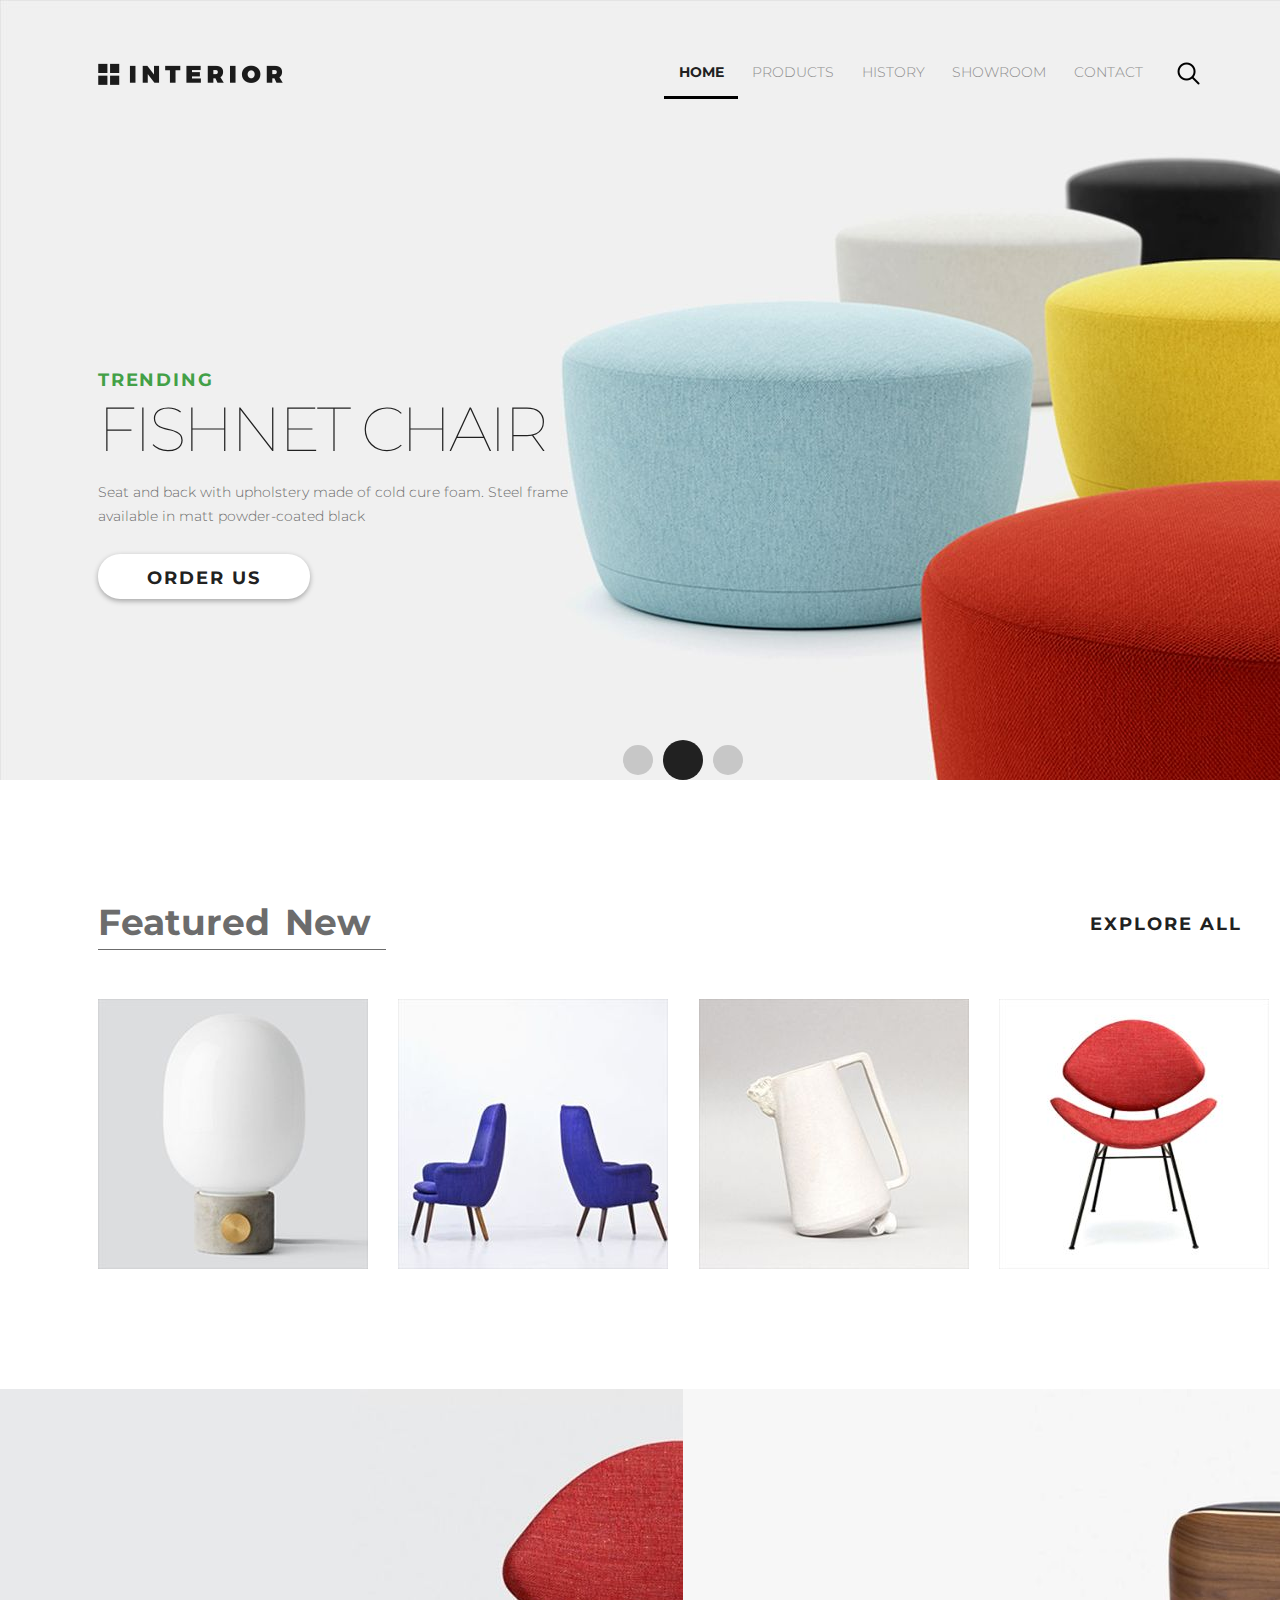
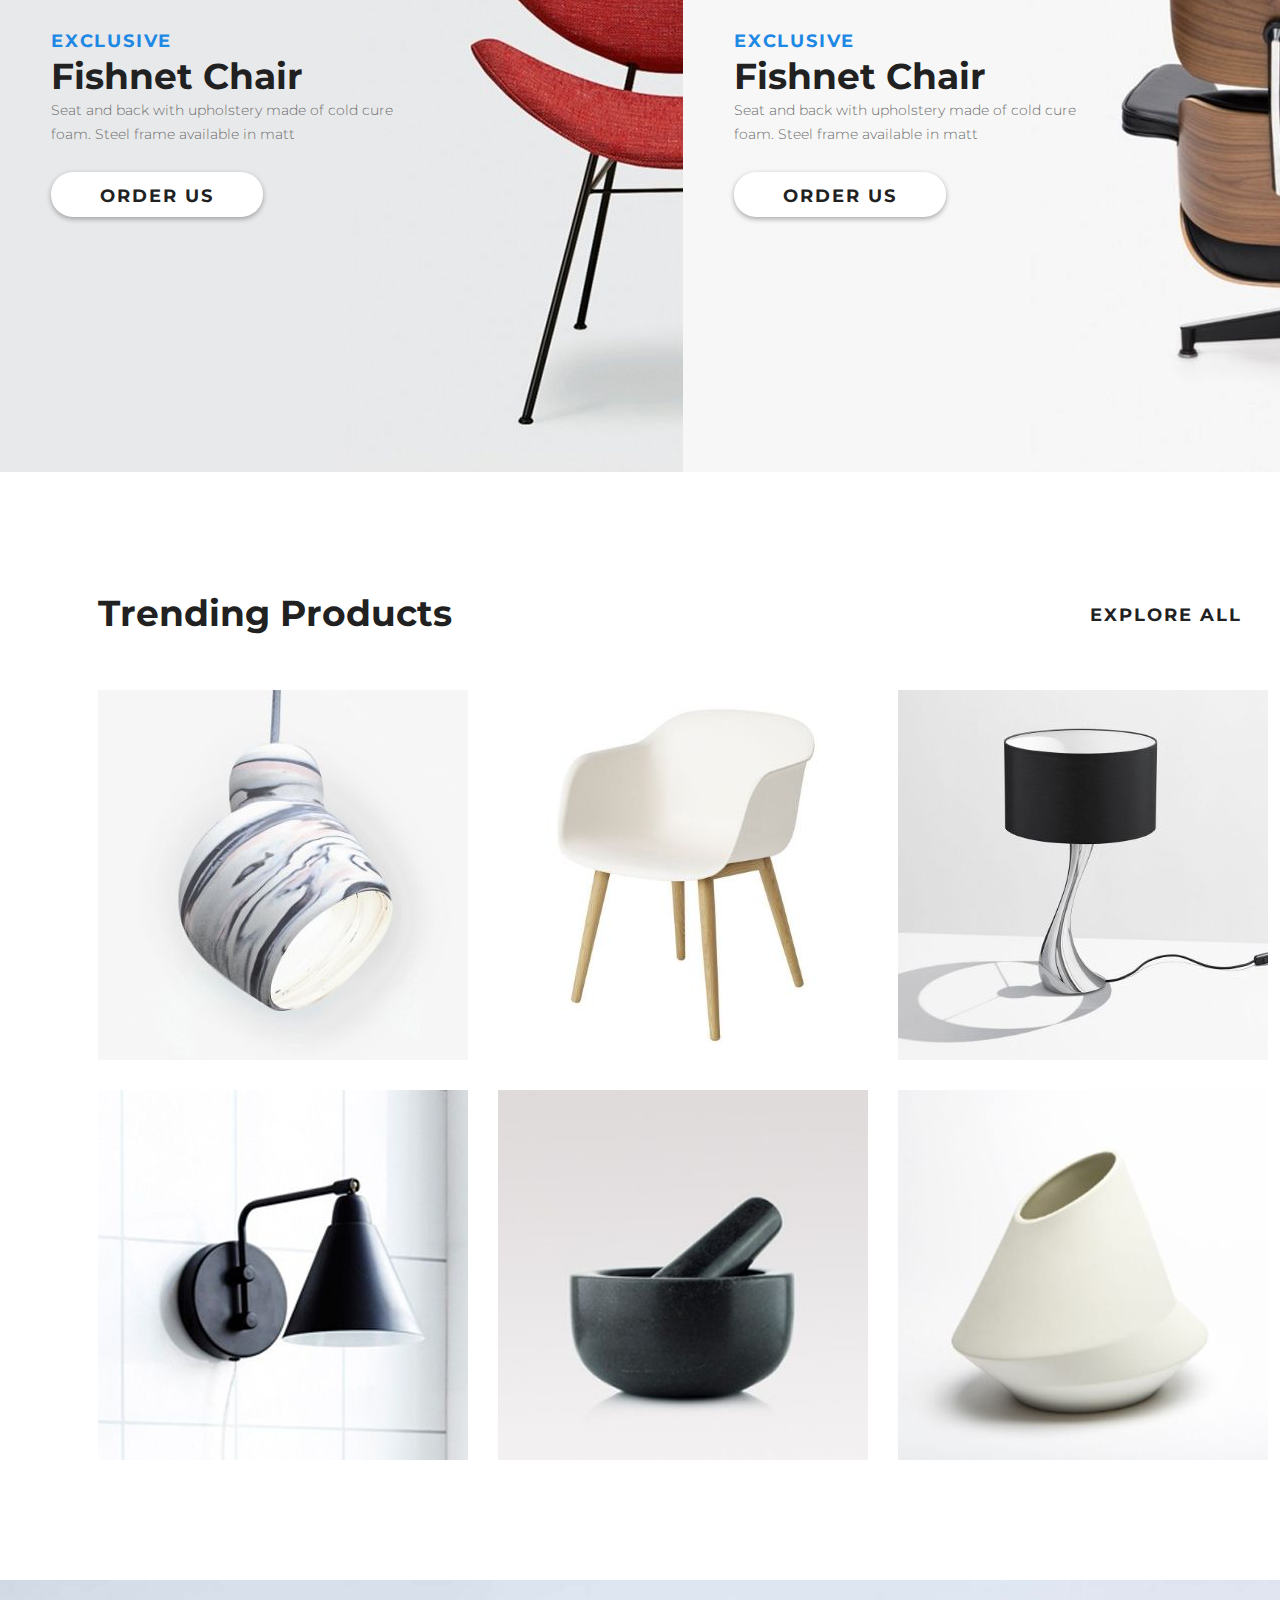
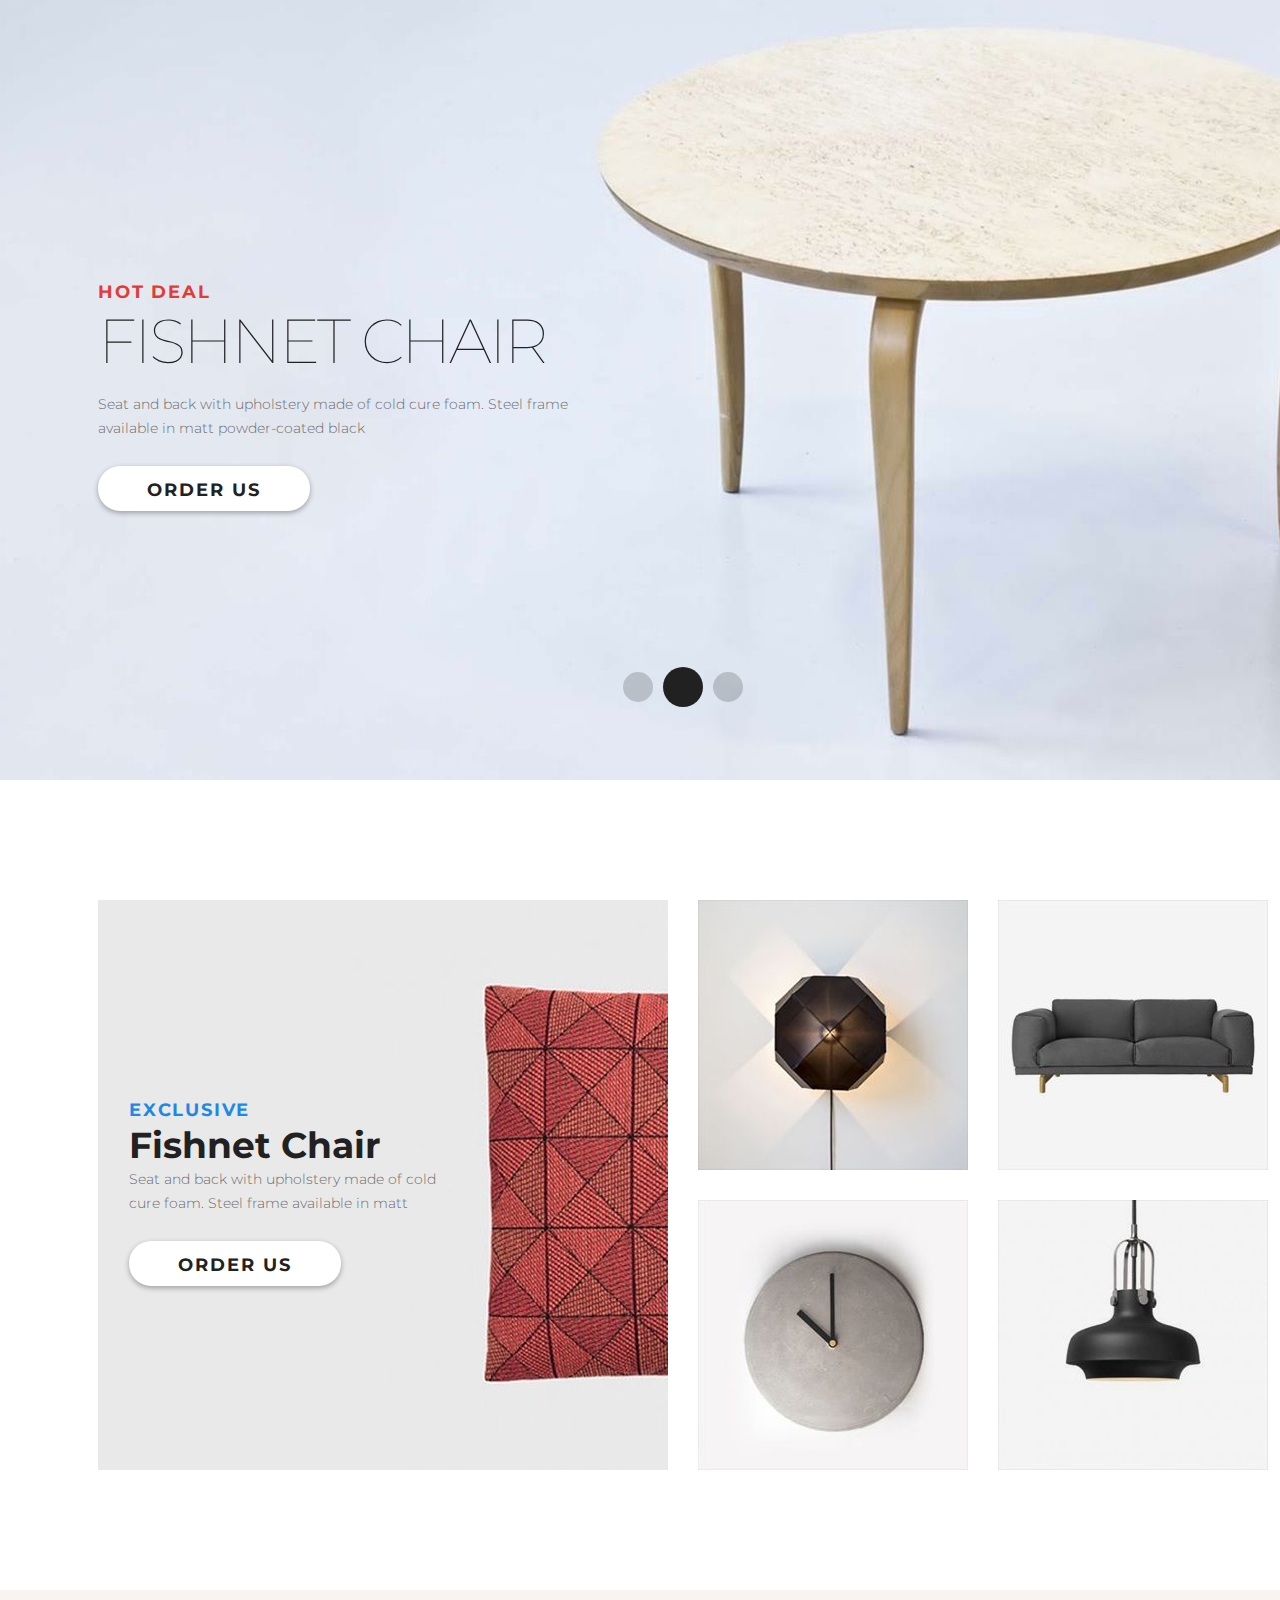
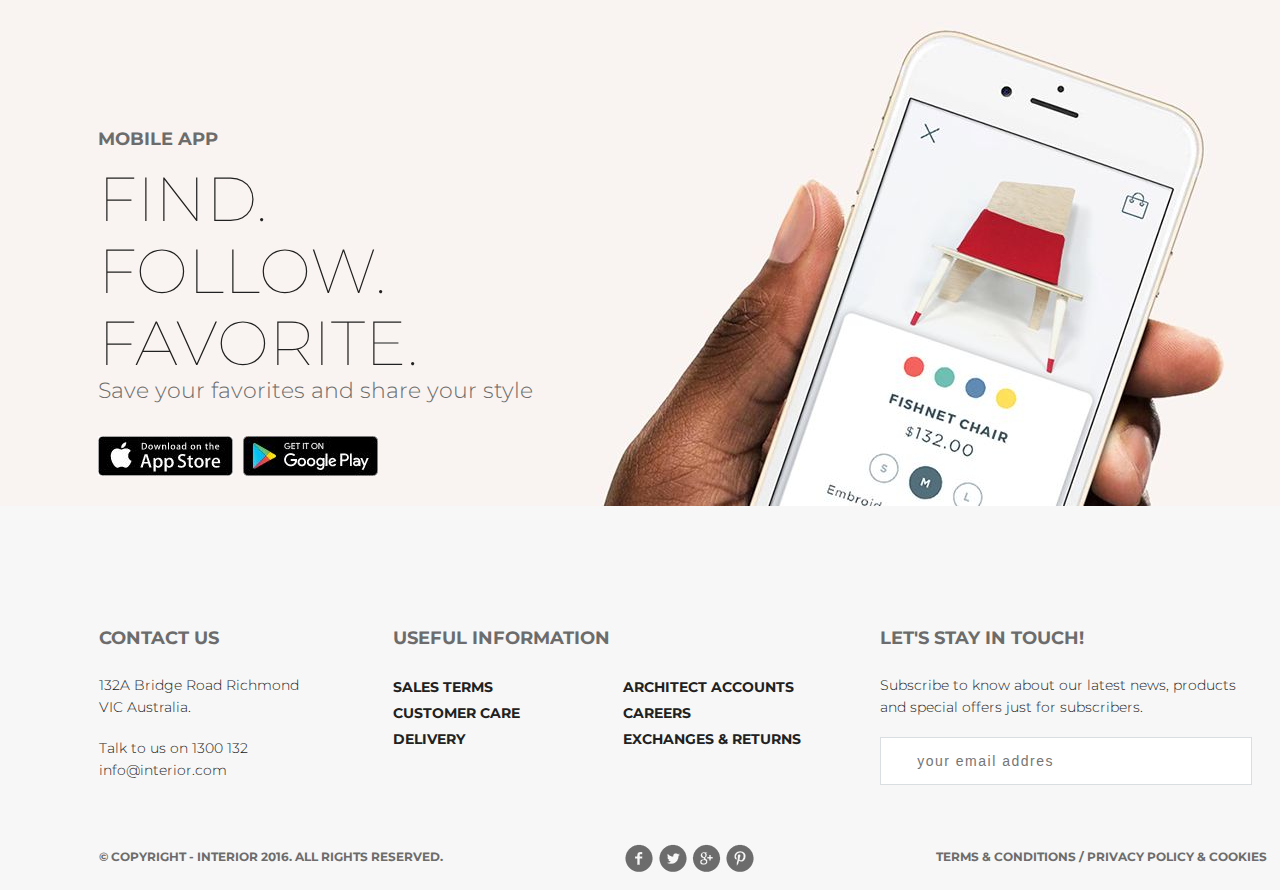
<file: index.html>
<!DOCTYPE html>
<html lang="en">

<head>
    <meta charset="UTF-8">
    <meta http-equiv="X-UA-Compatible" content="IE=edge">
    <meta name="viewport" content="width=device-width">
    <title>Interior home page</title>
    <link rel="stylesheet" href="style.css"> 
    <link rel="stylesheet" media="screen and (max-width: 400px)" href="mobile.css">
    </head>

<body>
    <div class="container">
        <div class="header">
            <a href="#"> <img class="logo" src="img/logo.png" alt="logo"> </a>
            <ul class="menu">
                <li><a class="current" href="index.html">HOME</a></li>
                <li><a href="products.html">PRODUCTS</a></li>
                <li><a href="product-detail.html">HISTORY</a></li>
                <li><a href="products.html">SHOWROOM</a></li>
                <li><a href="contact_us.html">CONTACT</a></li>
                <li>
                    <a id="loop" href="#"><img src="img/search.png" alt=""></a>
                </li>
            </ul>
            <div class="text">
                <h3>TRENDING</h3>
                <h1>FISHNET CHAIR</h1>
                <p class="desktop_version">Seat and back with upholstery made of cold cure foam. Steel frame available in matt powder-coated black</p><p class="mobile_version">Seat and back with upholstery made of cold cure foam</p> <a href="product.html">ORDER US  </a> </div>
            <div class="rounds">
                <div class="r1"></div>
                <div class="r2"></div>
                <div class="r1"></div>
            </div>
        </div>
        <div class="content">
            <div class="new">
                <div class="box_new">
                    <div class="tab_top">
                        <ul class="tab_menu">
                            <li><a href="#">Featured</a></li>
                            <li><a href="#">New</a></li>
                        </ul> <a class="explore" href="#">EXPLORE ALL</a> </div>
                    <div class="tab_center">
                        <div class="product"><img src="img/product-1.jpg" alt="">
                            <a class="cover" href="product-detail.html">
                                <div class="hov">
                                    <div class="arrow"></div>
                                    <h3>Fishnet Chair</h3>
                                    <p>Seat and back with upholstery made of cold cure foam</p>
                                </div>
                            </a>
                        </div>
                        <div class="product"><img src="img/product-2.jpg" alt="">
                            <a class="cover" href="product.html">
                                <div class="hov">
                                    <div class="arrow"></div>
                                    <h3>Fishnet Chair</h3>
                                    <p>Seat and back with upholstery made of cold cure foam</p>
                                </div>
                            </a>
                        </div>
                        <div class="product"><img src="img/product-3.jpg" alt="">
                            <a class="cover" href="product.html">
                                <div class="hov">
                                    <div class="arrow"></div>
                                    <h3>Fishnet Chair</h3>
                                    <p>Seat and back with upholstery made of cold cure foam</p>
                                </div>
                            </a>
                        </div>
                        <div class="product"><img src="img/product-4.jpg" alt="">
                            <a class="cover" href="product.html">
                                <div class="hov">
                                    <div class="arrow"></div>
                                    <h3>Fishnet Chair</h3>
                                    <p>Seat and back with upholstery made of cold cure foam</p>
                                </div>
                            </a>
                        </div>
                    </div>
                </div>
            </div>
            <div class="promo">
                <div class="promo1">
                    <!--<img src="img/promo-img1.jpg" alt="">-->
                    <div class="text">
                        <h3>EXCLUSIVE</h3>
                        <h2>Fishnet Chair</h2>
                        <p>Seat and back with upholstery made of cold cure foam. Steel frame available in matt</p> <a href="#">ORDER US</a> </div>
                </div>
                <div class="promo2">
                    <div class="text">
                        <h3>EXCLUSIVE</h3>
                        <h2>Fishnet Chair</h2>
                        <p>Seat and back with upholstery made of cold cure foam. Steel frame available in matt</p> <a href="#">ORDER US</a> </div>
                </div>
            </div>
            <div class="trending_products">
                <div class="trending_tab">
                    <h2>Trending Products</h2><a class="explore" href="#">EXPLORE ALL</a></div>
                <div class="product_grid">
                    <div class="pg p11"><img src="img/product-11.jpg" alt=""></div>
                    <div class="pg p21"><img src="img/product-21.jpg" alt=""></div>
                    <div class="pg p31"><img src="img/product-31.jpg" alt=""></div>
                    <div class="pg p41"><img src="img/product-41.jpg" alt=""></div>
                    <div class="pg p51"><img src="img/product-5.jpg" alt=""></div>
                    <div class="pg p61"><img src="img/product-6.jpg" alt=""></div>
                </div>
            </div>
            <div class="hot">
                <div class="text">
                    <h3>HOT DEAL</h3>
                    <h1>FISHNET CHAIR</h1>
                    <p class="desktop_version">Seat and back with upholstery made of cold cure foam. Steel frame available in matt powder-coated black</p><p class="mobile_version">Seat and back with upholstery made of cold cure foam</p> <a href="#">ORDER US</a> </div>
                <div class="rounds">
                    <div class="r1"></div>
                    <div class="r2"></div>
                    <div class="r1"></div>
                </div>
            </div>
            <div class="ex_products">
                <div class="ex1">
                    <div class="text">
                        <h3>EXCLUSIVE</h3>
                        <h2>Fishnet Chair</h2>
                        <p class="desktop_version">Seat and back with upholstery made of cold cure foam. Steel frame available in matt</p><p class="mobile_version">Seat and back with upholstery</p> <a href="#">ORDER US</a> </div>
                </div>
                <div class="ex2">
                    <div class="ex"><img src="img/product-2-sm.jpg" alt=""></div>
                    <div class="ex"><img src="img/product-3-sm.jpg" alt=""></div>
                    <div class="ex"><img src="img/product-4-sm.jpg" alt=""></div>
                    <div class="ex"><img src="img/product-5-sm.jpg" alt=""></div>
                </div>
            </div>
            <div class="mobile">
                <div class="text_m">
                    <h3>MOBILE APP</h3>
                    <h1>FIND. FOLLOW. FAVORITE.</h1>
                    <p>Save your favorites and share your style</p>
                    <div class="app_store">
                        <a href="#"><img src="img/app-store.jpg" alt=""></a>
                    </div>
                    <div class="google_play">
                        <a href="#"><img src="img/google-play.jpg" alt=""></a>
                    </div>
                </div>
            </div>
            
        </div>
        <div class="footer">
            <div class="footer_cont">
                <div class="contact">
                    <h3>CONTACT US</h3>
                    <p>132A Bridge Road Richmond VIC Australia.</p>
                    <br>
                    <p>Talk to us on 1300 132 info@interior.com</p>
                </div>
                <div class="info">
                    <h3>USEFUL INFORMATION</h3>
                    <div class="p1"> <a href="#"><h4>SALES TERMS</h4></a> <a href="#"><h4>CUSTOMER CARE</h4></a> <a href="#"><h4>DELIVERY</h4></a> </div>
                    <div class="p2"> <a href="#"><h4>ARCHITECT ACCOUNTS</h4></a> <a href="#"><h4>CAREERS</h4></a> <a href="#"><h4>EXCHANGES & RETURNS</h4></a> </div>
                </div>
                <div class="subscribe">
                    <h3>LET'S STAY IN TOUCH!</h3>
                    <p>Subscribe to know about our latest news, products and special offers just for subscribers.</p>
                    <br>
                    <input type="email" placeholder="   your email addres"> </div>
                <div class="last">
                    <h5>&copy; COPYRIGHT - INTERIOR 2016. ALL RIGHTS RESERVED.</h5>
                    <div class="socials"><img src="img/social-links.png" alt=""></div><a href="#"><h5>TERMS & CONDITIONS / PRIVACY POLICY & COOKIES</h5></a></div>
            </div>
        </div>
    </div>
</body>

</html>
</file>
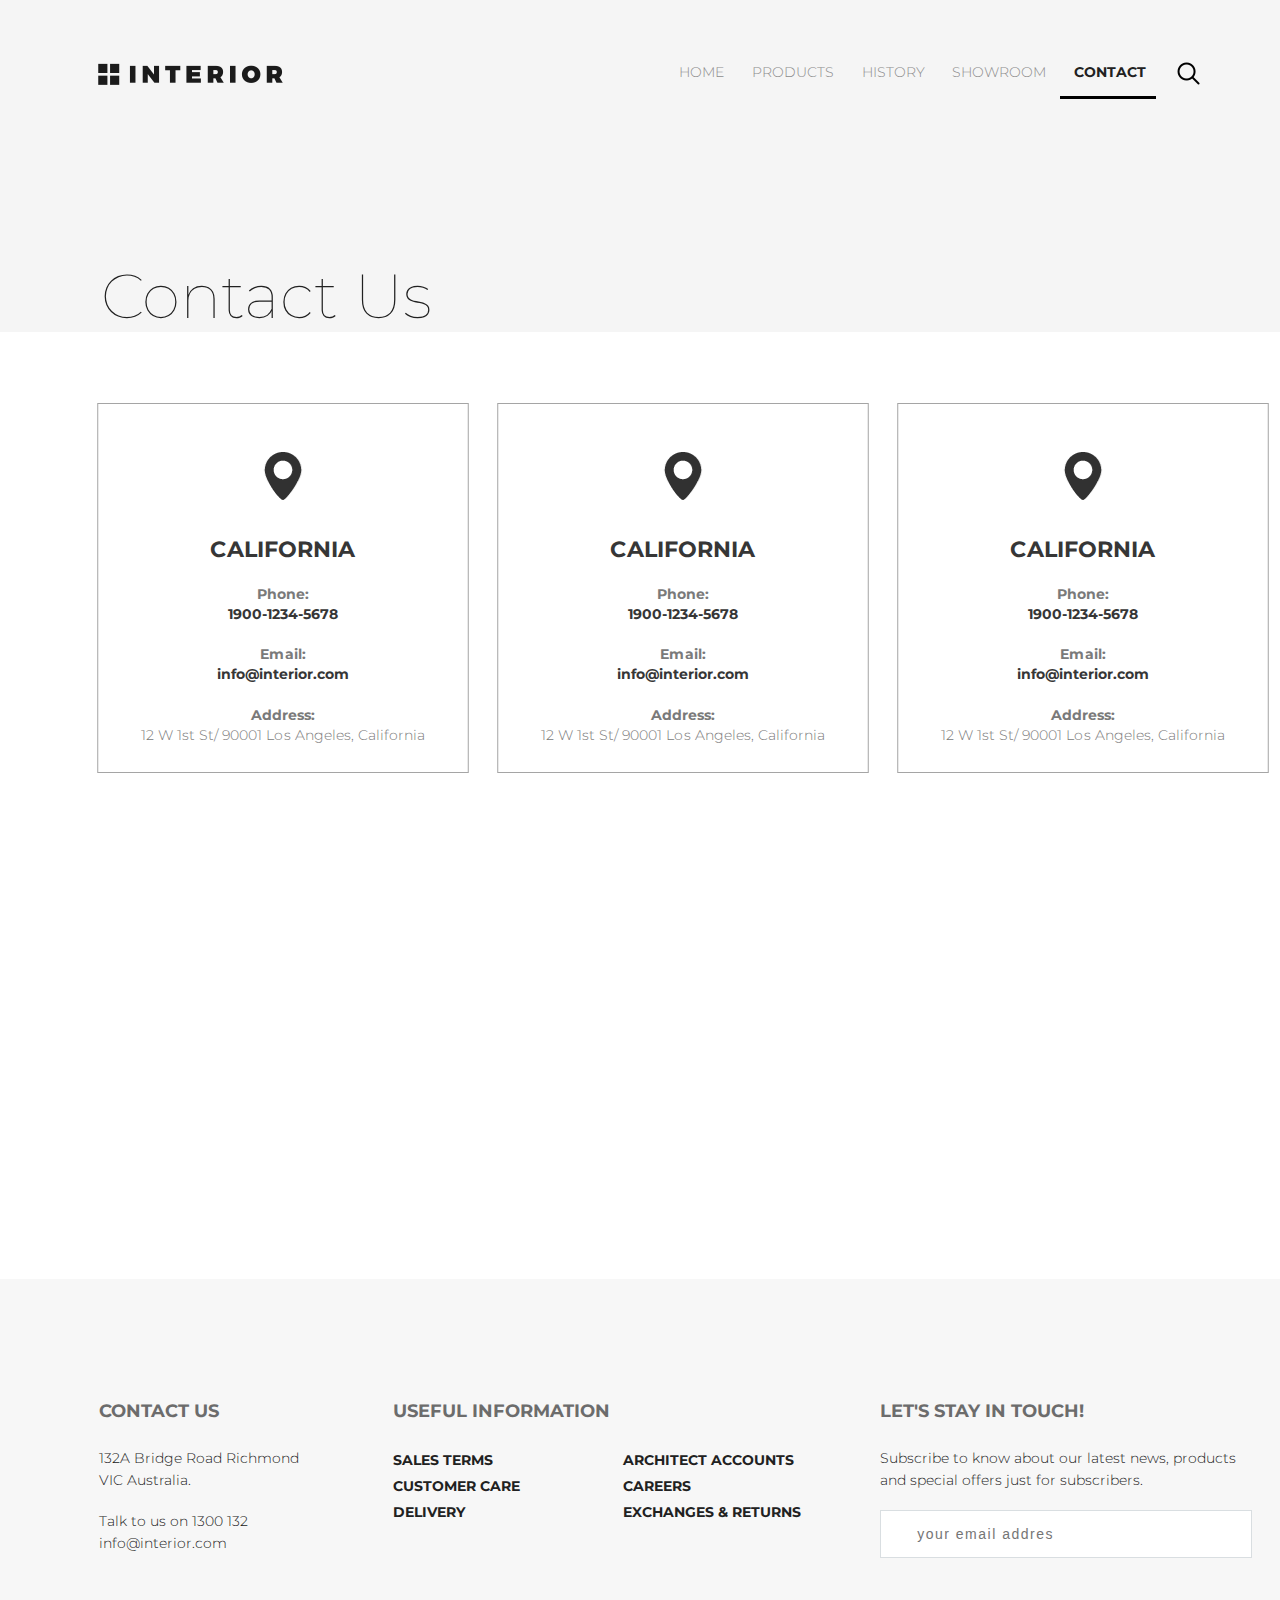
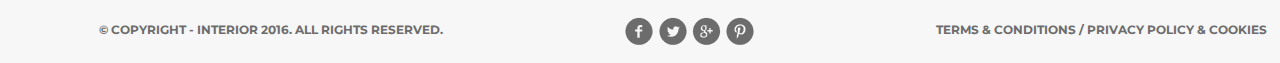
<file: contact_us.html>
<!DOCTYPE html>
<html lang="en">

<head>
    <meta charset="utf-8">
    <meta http-equiv="X-UA-Compatible" content="IE=edge">
    <meta name="viewport" content="width=device-width">
    <title>Contact_page</title>
    <link href="style.css" rel="stylesheet">
    <!-- HTML5 shim and Respond.js for IE8 support of HTML5 elements and media queries -->
    <!-- WARNING: Respond.js doesn't work if you view the page via file:// -->
    <!--[if lt IE 9]>
      <script src="https://oss.maxcdn.com/html5shiv/3.7.3/html5shiv.min.js"></script>
      <script src="https://oss.maxcdn.com/respond/1.4.2/respond.min.js"></script>
    <![endif]-->
</head>

<body>
    <div class="container">
        <div class="header header_contact">
            <a href="#"> <img class="logo" src="img/logo.png" alt="logo"> </a>
            <ul class="menu">
                <li><a href="index.html">HOME</a></li>
                <li><a href="products.html">PRODUCTS</a></li>
                <li><a href="product-detail.html">HISTORY</a></li>
                <li><a href="products.html">SHOWROOM</a></li>
                <li><a href="contact_us.html" class="current">CONTACT</a></li>
                <li>
                    <a id="loop" href="#"><img src="img/search.png" alt=""></a>
                </li>
            </ul>
            <h1>Contact Us</h1></div>
        <div class="content">
            <div class="addresses">
                <div class="address"><div class="geo_point"></div><div class="address_text"><h3 class="address_region">CALIFORNIA</h3><br><h6>Phone:</h6><p class="phonemail">1900-1234-5678</p> <br><h6>Email:</h6><p class="phonemail">info@interior.com</p><br><h6>Address:</h6>12 W 1st St/ 90001 Los Angeles, California</div></div>
                <div class="address"><div class="geo_point"></div><h3 class="address_region">CALIFORNIA</h3><br><h6>Phone:</h6><p class="phonemail">1900-1234-5678</p> <br><h6>Email:</h6><p class="phonemail">info@interior.com</p><br><h6>Address:</h6>12 W 1st St/ 90001 Los Angeles, California</div>
                <div class="address"><div class="geo_point"></div><h3 class="address_region">CALIFORNIA</h3><br><h6>Phone:</h6><p class="phonemail">1900-1234-5678</p> <br><h6>Email:</h6><p class="phonemail">info@interior.com</p><br><h6>Address:</h6>12 W 1st St/ 90001 Los Angeles, California</div>
            </div>
            <div class="clr"></div>
        </div>
        <div class="footer">
            <div class="footer_cont">
                <div class="contact">
                    <h3>CONTACT US</h3>
                    <p>132A Bridge Road Richmond VIC Australia.</p>
                    <br>
                    <p>Talk to us on 1300 132 info@interior.com</p>
                </div>
                <div class="info">
                    <h3>USEFUL INFORMATION</h3>
                    <div class="p1"> <a href="#"><h4>SALES TERMS</h4></a> <a href="#"><h4>CUSTOMER CARE</h4></a> <a href="#"><h4>DELIVERY</h4></a> </div>
                    <div class="p2"> <a href="#"><h4>ARCHITECT ACCOUNTS</h4></a> <a href="#"><h4>CAREERS</h4></a> <a href="#"><h4>EXCHANGES & RETURNS</h4></a> </div>
                </div>
                <div class="subscribe">
                    <h3>LET'S STAY IN TOUCH!</h3>
                    <p>Subscribe to know about our latest news, products and special offers just for subscribers.</p>
                    <br>
                    <input type="email" placeholder="   your email addres"> </div>
                <div class="last">
                    <h5>&copy; COPYRIGHT - INTERIOR 2016. ALL RIGHTS RESERVED.</h5>
                    <div class="socials"><img src="img/social-links.png" alt=""></div><a href="#"><h5>TERMS & CONDITIONS / PRIVACY POLICY & COOKIES</h5></a></div>
            </div>
        </div>
    </div>
</body>

</html>
</file>
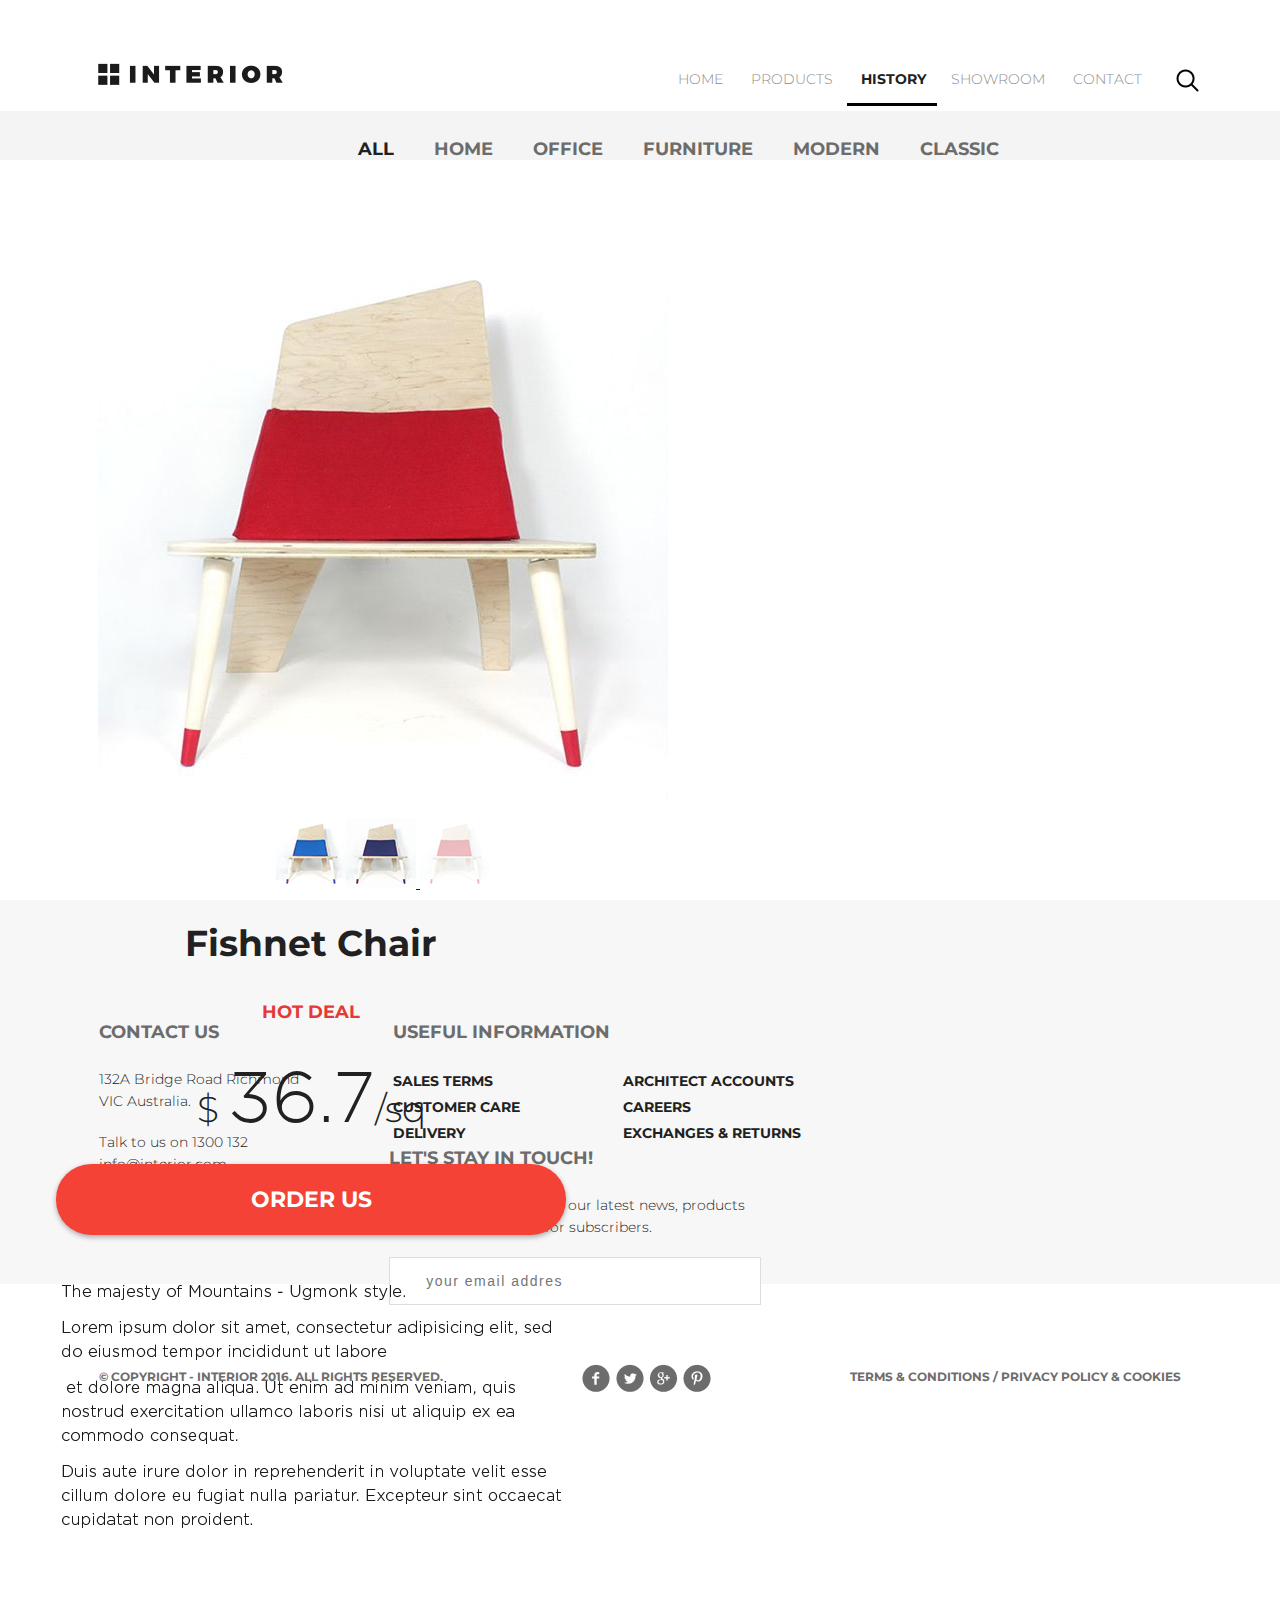
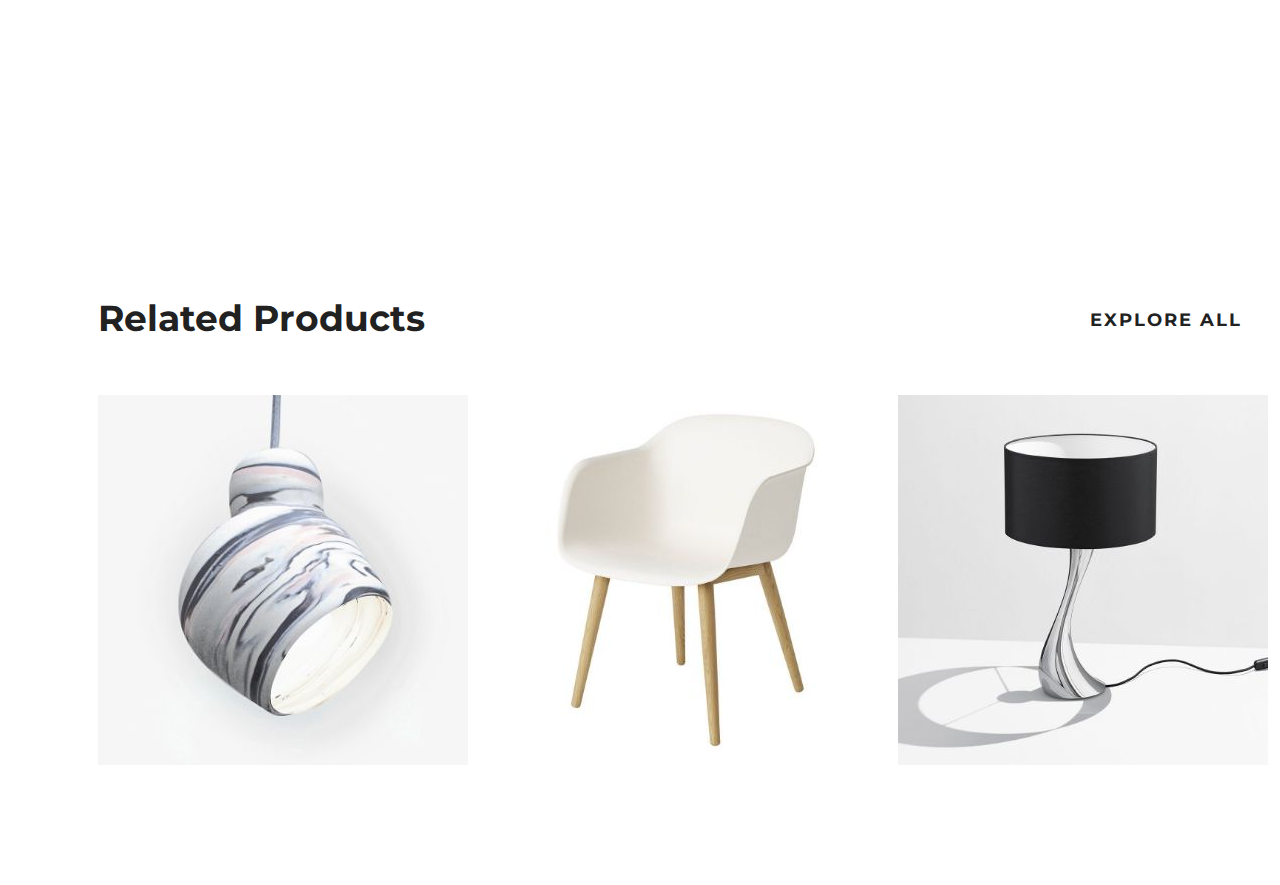
<file: product-detail.html>
<!DOCTYPE html>
<html lang="en">

<head>
    <meta charset="utf-8">
    <meta http-equiv="X-UA-Compatible" content="IE=edge">
    <meta name="viewport" content="width=device-width">
    <title>Product_details</title>
    <link href="style.css" rel="stylesheet"> </head>

<body>
    <div class="container">
        <div class="header_prod_page">
            <a href="index.html"> <img class="logo" src="img/logo.png" alt="logo"> </a>
            <ul class="menu">
                <li><a href="index.html">HOME</a></li>
                <li><a href="products.html">PRODUCTS</a></li>
                <li><a href="product-detail.html" class="current">HISTORY</a></li>
                <li><a href="products.html">SHOWROOM</a></li>
                <li><a href="contact_us.html">CONTACT</a></li>
                <li>
                    <a id="loop" href="#"><img src="img/search.png" alt=""></a>
                </li>
            </ul>
        </div>
        <div class="submenu_box">
            <ul class="submenu">
                <li><a class="current" href="#">ALL</a> </li>
                <li><a href="#">HOME</a> </li>
                <li><a href="#">OFFICE</a> </li>
                <li><a href="#">FURNITURE</a> </li>
                <li><a href="#">MODERN</a> </li>
                <li><a href="#">CLASSIC</a> </li>
            </ul>
        </div>
        <div class="prod_left">
            <div class="prod_img"><img src="img/slider1.jpg" alt="slider1"></div>
            <div class="extra_img"> <a href="#"><img src="img/controll.png" alt=""></a><a href="#"><img src="img/controll11.png" alt=""> </a><a href="#"><img src="img/controll2.png" alt=""> </a></div>
        </div>
        <div class="prod_right">
            <h2>Fishnet Chair</h2>
            <h3>HOT DEAL</h3>
            <h1 class="price">$ <span>36.7</span>/sq</h1> <a href="#">ORDER US</a><img src="img/prod_desc_img.png" alt=""></div>
        <div class="clear_fix"></div>
        <div class="rel_products">
            <div class="trending_tab">
                <h2>Related Products</h2><a class="explore" href="#">EXPLORE ALL</a></div>
            <div class="product_grid">
                <div class="pg p11"><img src="img/product-11.jpg" alt=""></div>
                <div class="pg p21"><img src="img/product-21.jpg" alt=""></div>
                <div class="pg p31"><img src="img/product-31.jpg" alt=""></div>
            </div>
        </div>
        <div class="clr"></div>
    </div>
    <div class="footer">
        <div class="footer_cont">
            <div class="contact">
                <h3>CONTACT US</h3>
                <p>132A Bridge Road Richmond VIC Australia.</p>
                <br>
                <p>Talk to us on 1300 132 info@interior.com</p>
            </div>
            <div class="info">
                <h3>USEFUL INFORMATION</h3>
                <div class="p1"> <a href="#"><h4>SALES TERMS</h4></a> <a href="#"><h4>CUSTOMER CARE</h4></a> <a href="#"><h4>DELIVERY</h4></a> </div>
                <div class="p2"> <a href="#"><h4>ARCHITECT ACCOUNTS</h4></a> <a href="#"><h4>CAREERS</h4></a> <a href="#"><h4>EXCHANGES & RETURNS</h4></a> </div>
            </div>
            <div class="subscribe">
                <h3>LET'S STAY IN TOUCH!</h3>
                <p>Subscribe to know about our latest news, products and special offers just for subscribers.</p>
                <br>
                <input type="email" placeholder="   your email addres"> </div>
            <div class="last">
                <h5>&copy; COPYRIGHT - INTERIOR 2016. ALL RIGHTS RESERVED.</h5>
                <div class="socials"><img src="img/social-links.png" alt=""></div><a href="#"><h5>TERMS & CONDITIONS / PRIVACY POLICY & COOKIES</h5></a></div>
        </div>
    </div>
</body>

</html>
</file>
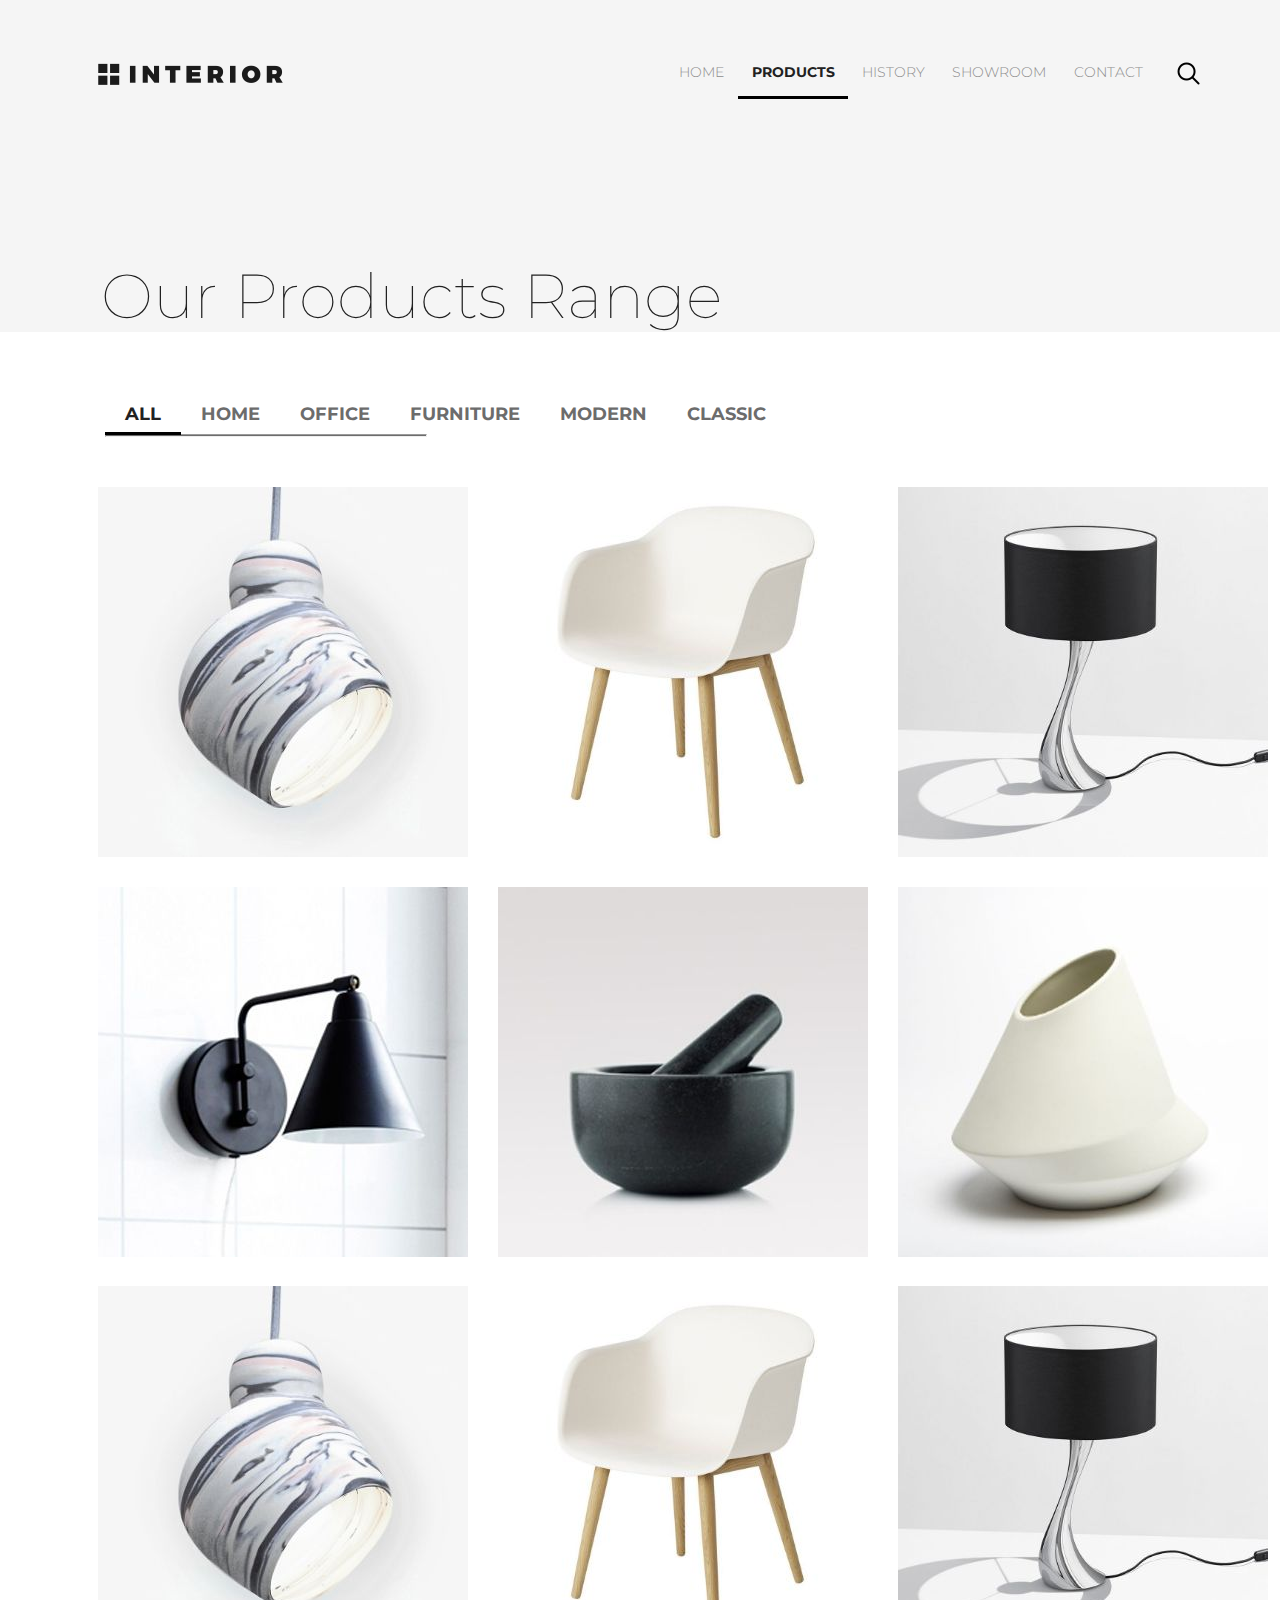
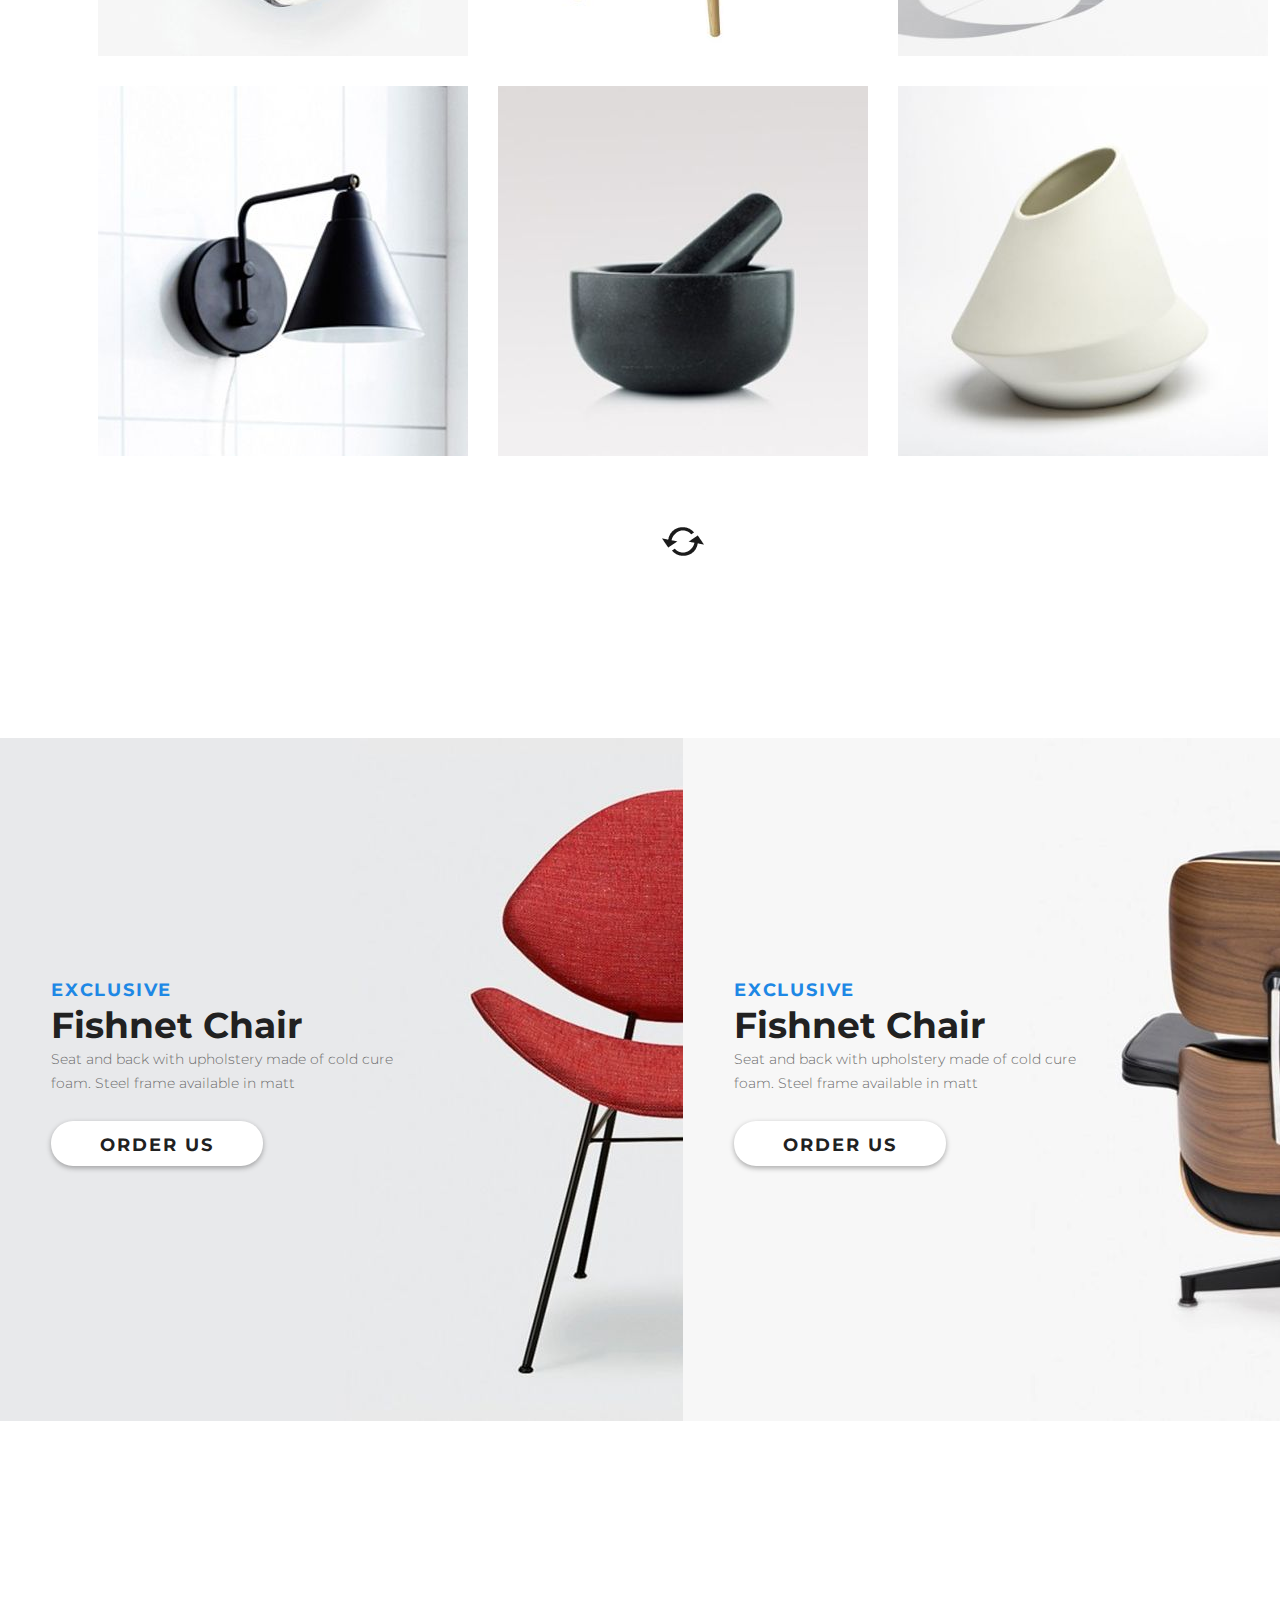
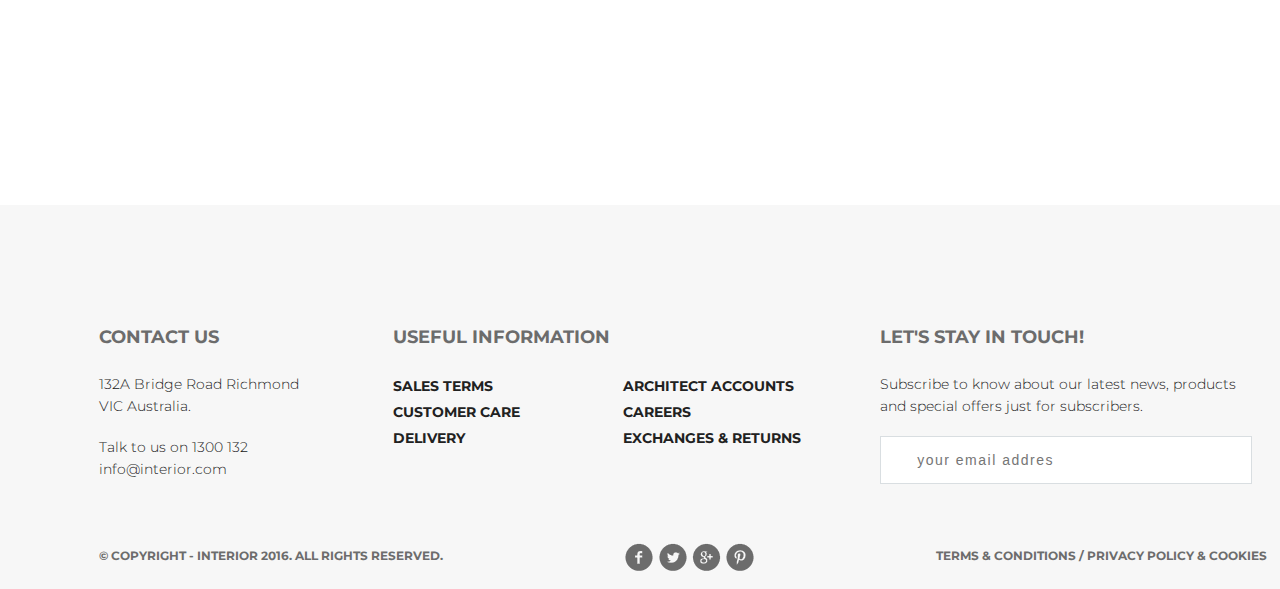
<file: products.html>
<!DOCTYPE html>
<html lang="en">

<head>
    <meta charset="utf-8">
    <meta http-equiv="X-UA-Compatible" content="IE=edge">
    <meta name="viewport" content="width=device-width">

    <title>Products page</title>
    <link rel="stylesheet" href="style.css">
    <!-- HTML5 shim and Respond.js for IE8 support of HTML5 elements and media queries -->
    <!-- WARNING: Respond.js doesn't work if you view the page via file:// -->
    <!--[if lt IE 9]>
      <script src="https://oss.maxcdn.com/html5shiv/3.7.3/html5shiv.min.js"></script>
      <script src="https://oss.maxcdn.com/respond/1.4.2/respond.min.js"></script>
    <![endif]-->
</head>

<body>
    <div class="container">
        <div class="header header_contact header_products">
            <a href="index.html"> <img class="logo" src="img/logo.png" alt="logo"> </a>
            <ul class="menu">
                <li><a href="index.html">HOME</a></li>
                <li><a href="products.html" class="current">PRODUCTS</a></li>
                <li><a href="product-detail.html">HISTORY</a></li>
                <li><a href="products.html">SHOWROOM</a></li>
                <li><a href="contact_us.html">CONTACT</a></li>
                <li>
                    <a id="loop" href="#"><img src="img/search.png" alt=""></a>
                </li>
            </ul>
            <h1>Our Products Range</h1></div>
        <div class="content">
        <ul class="submenu_for_products">
            <li><a class="current" href="#">ALL</a> </li>
            <li><a href="#">HOME</a> </li>
            <li><a href="#">OFFICE</a> </li>
            <li><a href="#">FURNITURE</a> </li>
            <li><a href="#">MODERN</a> </li>
            <li><a href="#">CLASSIC</a> </li>
        </ul>
        <hr>
        <div class="trending_products">
            <div class="product_grid product_grid_products">
                <div class="pg p11"><img src="img/product-11.jpg" alt=""></div>
                <div class="pg p21"><img src="img/product-21.jpg" alt=""></div>
                <div class="pg p31"><img src="img/product-31.jpg" alt=""></div>
                <div class="pg p41"><img src="img/product-41.jpg" alt=""></div>
                <div class="pg p51"><img src="img/product-5.jpg" alt=""></div>
                <div class="pg p61"><img src="img/product-6.jpg" alt=""></div>
                <div class="pg p11"><img src="img/product-11.jpg" alt=""></div>
                <div class="pg p21"><img src="img/product-21.jpg" alt=""></div>
                <div class="pg p31"><img src="img/product-31.jpg" alt=""></div>
                <div class="pg p41"><img src="img/product-41.jpg" alt=""></div>
                <div class="pg p51"><img src="img/product-5.jpg" alt=""></div>
                <div class="pg p61"><img src="img/product-6.jpg" alt=""></div>
            </div>
        </div>
        <div class="load_container"><div class="load_icon"></div></div>
        <div class="promo">
            <div class="promo1">
                <!--<img src="img/promo-img1.jpg" alt="">-->
                <div class="text">
                    <h3>EXCLUSIVE</h3>
                    <h2>Fishnet Chair</h2>
                    <p>Seat and back with upholstery made of cold cure foam. Steel frame available in matt</p> <a href="#">ORDER US</a> </div>
            </div>
            <div class="promo2">
                <div class="text">
                    <h3>EXCLUSIVE</h3>
                    <h2>Fishnet Chair</h2>
                    <p>Seat and back with upholstery made of cold cure foam. Steel frame available in matt</p> <a href="#">ORDER US</a> </div>
            </div>
        </div>
        <div class="clr"></div>
    </div>
    <div class="footer">
        <div class="footer_cont">
            <div class="contact">
                <h3>CONTACT US</h3>
                <p>132A Bridge Road Richmond VIC Australia.</p>
                <br>
                <p>Talk to us on 1300 132 info@interior.com</p>
            </div>
            <div class="info">
                <h3>USEFUL INFORMATION</h3>
                <div class="p1"> <a href="#"><h4>SALES TERMS</h4></a> <a href="#"><h4>CUSTOMER CARE</h4></a> <a href="#"><h4>DELIVERY</h4></a> </div>
                <div class="p2"> <a href="#"><h4>ARCHITECT ACCOUNTS</h4></a> <a href="#"><h4>CAREERS</h4></a> <a href="#"><h4>EXCHANGES & RETURNS</h4></a> </div>
            </div>
            <div class="subscribe">
                <h3>LET'S STAY IN TOUCH!</h3>
                <p>Subscribe to know about our latest news, products and special offers just for subscribers.</p>
                <br>
                <input type="email" placeholder="   your email addres"> </div>
            <div class="last">
                <h5>&copy; COPYRIGHT - INTERIOR 2016. ALL RIGHTS RESERVED.</h5>
                <div class="socials"><img src="img/social-links.png" alt=""></div><a href="#"><h5>TERMS & CONDITIONS / PRIVACY POLICY & COOKIES</h5></a></div>
        </div>
    </div>
    </div>
    <!-- jQuery (necessary for Bootstrap's JavaScript plugins) -->
    
</body>

</html>
</file>
<file: style.css>
/*------- Импорт шрифта Montserrat из Google-----------*/

@import url('https://fonts.googleapis.com/css?family=Montserrat:100,300,400,500,600,700');

/*------- Подключение шрифта Gotham предварительно скачанного -----------*/

@font-face {
    font-family: Gotham;
    /* Гарнитура шрифта */
    src: url(fonts/Gotham-Light.otf);
    /* Для IE5-8 */
    src: local(Gotham), url(fonts/GothamLight.ttf);
    /* Для остальных браузеров */
}

* {
    margin: 0;
    padding: 0;
}

body {
    background-color: #fff;
    font-family: 'Montserrat', sans-serif;
}

html,
body {
    height: 100%;
}

.container {
    height: 100%;
    width: 1366px;
    display: flex;
    flex-direction: column;
    margin: 0 auto;
}


/*------- Скрываем блоки для десктопов -----------*/

.mobile_version {
    display: none;
}


/*------- Заголовок -----------*/

.header {
    height: 800px;
    background-image: url(img/slider-img.jpg);
    padding-left: 98px;
}

.logo {
    margin-top: 63px;
}

.menu {
    float: right;
    list-style-type: none;
    margin-right: 166px;
    margin-top: 48px;
}

.menu li {
    display: block;
    float: left;
}


/*------- Задаём ширину пунктов меню, чтобы они не прыгали -----------*/

.menu li:nth-child(1) {
    width: 74px;
}

.menu li:nth-child(2) {
    width: 110px;
}

.menu li:nth-child(3) {
    width: 90px;
}

.menu li:nth-child(4) {
    width: 122px;
}

.menu li:nth-child(5) {
    width: 96px;
}

.menu li a {
    color: #8c8c8c;
    font-size: 14px;
    font-weight: 300;
    line-height: 48px;
    text-decoration: none;
    display: block;
    text-align: center;
    padding: 0 14px;
    transition: all ease-in-out 0.2s;
}

.menu li a:hover,
.menu li .current {
    color: #212121;
    font-weight: 700;
    border-bottom: 3px solid black;
}

.menu #loop {
    padding-top: 8px;
    padding-left: 21px;
    padding-right: 0px;
}

.menu #loop:hover {
    border-bottom: none;
}

.header .text {
    width: 490px;
    margin-top: 267px;
}

.text h3 {
    color: #43a047;
    font-size: 18px;
    font-weight: 700;
    line-height: 48px;
    letter-spacing: 1.8px;
    margin-bottom: -11px;
}

.text h1 {
    color: #212121;
    font-size: 62px;
    font-weight: 100;
    line-height: 72px;
    margin-bottom: 15px;
    letter-spacing: -3px;
}

.text p {
    color: #6c6c6c;
    font-size: 14px;
    font-weight: 300;
    line-height: 24px;
    text-align: left;
    margin-bottom: 26px;
}

.text a {
    display: block;
    background-color: #ffffff;
    box-shadow: 0px 2px 4.85px 0.15px rgba(33, 33, 33, 0.35);
    width: 212px;
    height: 45px;
    color: #212121;
    font-size: 18px;
    font-weight: 700;
    text-align: center;
    text-decoration: none;
    border-radius: 22px;
    line-height: 48px;
    letter-spacing: 2px;
}

.text a:hover {
    background: #ffffff url(img/arrow.png) no-repeat 173px 16px;
}

.rounds {
    float: right;
    margin-top: 141px;
    margin-right: 623px;
    width: 120px;
    height: 40px;
}

.r1 {
    border-radius: 50%;
    background-color: rgba(33, 33, 33, 0.2);
    width: 30px;
    height: 30px;
    margin-top: 5px;
    float: left;
    cursor: pointer;
}

.r2 {
    border-radius: 50%;
    background-color: #212121;
    width: 40px;
    height: 40px;
    margin: 0 10px;
    float: left;
    cursor: pointer;
}


/*------- Основной контент -----------*/

.content {
    flex: 1 0 auto;
    /* Прижатие футера к низу */
}


/*------- Блок Featured_New -----------*/

.new {
    height: 609px;
}

.box_new {
    width: 1171px;
    padding: 120px 98px 0px;
}

.tab_top {
    height: 49px;
}

.tab_top .tab_menu {
    float: left;
    width: 300px;
    height: 49px;
    list-style-type: none;
    margin-right: 0;
}

.tab_menu a {
    color: #6c6c6c;
    font-size: 36px;
    font-weight: 700;
    text-decoration: none;
    display: block;
    float: left;
    padding-right: 15px;
    padding-bottom: 5px;
    border-bottom: 1px solid #6c6c6c;
}

.tab_menu a:hover {
    color: #212121;
    font-size: 36px;
    font-weight: 700;
    border-bottom: 2px solid #212121;
}


/*------- Кнопка Explore -----------*/

.explore {
    display: block;
    margin-top: 18px;
    width: 179px;
    height: 13px;
    float: right;
    text-decoration: none;
    color: #212121;
    font-size: 18px;
    font-weight: 700;
    line-height: 13px;
    letter-spacing: 2px;
}

.explore:hover {
    background: #fff url(img/arrow.png) no-repeat 160px 1px;
}

.tab_center {
    height: 270px;
    margin-top: 50px;
    display: flex;
    justify-content: space-between;
}

.tab_center .product {
    width: 270px;
    height: 270px;
    display: flex;
    position: relative;
}


/*------- Картинка товара в блоке Featured_New -----------*/

.tab_center .product img {
    display: block;
    width: 270px;
    height: 270px;
}


/*------- Ссылка поверх картинки товара в блоке Featured_New -----------*/

.tab_center .product .cover {
    display: block;
    width: 270px;
    height: 270px;
    text-decoration: none;
    text-align: center;
    position: absolute;
}


/*------- Наполнение ссылки поверх картинки товара в блоке Featured_New -----------*/


/*------- Но можно обойтись и без .hov, просто включив всё содержимое в .cover -----------*/

.hov {
    width: 270px;
    height: 270px;
    visibility: hidden;
}


/*------- Кружок со стрелкой на картинке товара -----------*/

.arrow {
    width: 48px;
    height: 48px;
    display: block;
    margin: 62px auto 19px;
    border-radius: 50%;
    background: url(img/arrow.png) no-repeat 18px;
    background-size: 12px 20px;
    box-shadow: 0px 2px 4.85px 0.15px rgba(33, 33, 33, 0.35);
}

.hov h3 {
    color: #212121;
    font-size: 21.91px;
    font-weight: 700;
    line-height: 30px;
    text-align: center;
    transform: scaleX(1.0041);
    margin-bottom: 23px;
}

.hov p {
    color: #6c6c6c;
    width: 240px;
    font-size: 13.94px;
    font-weight: 300;
    line-height: 22px;
    margin: 0 auto;
    transform: scaleX(1.0041);
}

.tab_center .product .cover:hover {
    background-image: url(img/back.png);
}

.tab_center .product .cover:hover .hov {
    visibility: visible;
}


/*------- Блок 2 стула -----------*/

.promo {
    height: 683px;
}

.promo1 {
    height: 683px;
    width: 683px;
    background-image: url(img/promo-img1.jpg);
    float: left;
}

.promo2 {
    height: 683px;
    width: 683px;
    background-image: url(img/promo-img2.jpg);
    float: right;
}

.promo .text {
    width: 384px;
    margin-top: 228px;
    margin-left: 51px;
}

.promo .text h3 {
    color: #1e88e5;
    font-size: 18px;
    font-weight: 700;
    line-height: 48px;
    text-align: left;
}

h2 {
    color: #212121;
    font-size: 36px;
    font-weight: bold;
    text-align: left;
}

.promo .text p {
    color: #6c6c6c;
    font-size: 13.99px;
    font-weight: 300;
    line-height: 24px;
    text-align: left;
    transform: scaleY(1.0022);
}


/*------- Блок Сетка продуктов -----------*/

.trending_tab {
    height: 35px;
    width: 1171px;
    margin: 119px auto 64px;
}

.trending_tab h2 {
    display: block;
    float: left;
}

.product_grid {
    height: 770px;
    width: 1170px;
    margin: 0 auto 120px;
    display: flex;
    flex-wrap: wrap;
    justify-content: space-between;
    align-content: space-between;
}

.pg {
    width: 370px;
    height: 370px;
}


/*------- Блок Hot со столом -----------*/

.hot {
    height: 800px;
    background-image: url(img/slider.jpg);
    padding-left: 98px;
}

.hot .text {
    padding-top: 288px;
    width: 490px
}

.hot h3 {
    color: #e53935;
}

.hot .rounds {
    margin-top: 156px;
}


/*------- Блок Эксклюзивные товары -----------*/

.ex_products {
    width: 1170px;
    height: 570px;
    margin: 120px 98px;
    display: flex;
    justify-content: space-between;
}

.ex1 {
    height: 570px;
    width: 570px;
    background-image: url(img/product-1-lg.jpg);
    align-self: center;
}

.ex2 {
    height: 570px;
    width: 570px;
    display: flex;
    flex-wrap: wrap;
    justify-content: space-between;
    align-content: space-between;
}

.ex {
    width: 270px;
    height: 270px;
}

.ex1 .text {
    width: 340px;
    margin-top: 186px;
    margin-left: 31px;
}

.ex1 .text h3 {
    color: #1e88e5;
}


/*------- Блок Мобильные приложения -----------*/

.mobile {
    height: 516px;
    background-image: url(img/back-img.jpg);
}

.mobile .text_m {
    width: 472px;
    height: 271px;
    padding-top: 125px;
    margin-left: 98px;
}

.mobile .text_m h3 {
    color: #6c6c6c;
    font-size: 18px;
    font-weight: 700;
    line-height: 48px;
    text-align: left;
}

.mobile .text_m h1 {
    color: #212121;
    font-size: 62px;
    font-weight: 100;
    line-height: 72px;
    text-align: left;
}

.mobile .text_m p {
    color: #6c6c6c;
    font-size: 22px;
    /* Приближение из-за подстановки шрифтов */
    font-weight: 300;
    line-height: 24px;
    /* Приближение из-за подстановки шрифтов */
    text-align: left;
    margin-bottom: 33px;
}

.app_store {
    width: 135px;
    height: 40px;
    float: left;
}

.google_play {
    float: left;
    margin-left: 10px;
    width: 135px;
    height: 40px;
}

/*------- Раньше нужен был для прижатия футера к низу -----------*/

.clr {
    height: 384px;
}

/*------- Футер -----------*/

.footer {
    background-color: #f7f7f7;
    height: 384px;
    flex: 0 0 auto;
}

.footer h3 {
    color: #6c6c6c;
    font-size: 18px;
    font-weight: 700;
    line-height: 24px;
    text-align: left;
    margin-bottom: 24px;
}

.footer p {
    color: #212121;
    font-size: 14px;
    /* Приближение из-за подстановки шрифтов */
    font-weight: 300;
    line-height: 22px;
    /* Приближение из-за подстановки шрифтов */
    text-align: left;
}

.footer_cont {
    padding: 120px 99px 0px;
}

.contact {
    width: 225px;
    float: left;
}

.info {
    float: left;
    width: 422px;
    margin-left: 69px;
}

.info .p1,
.p2 {
    float: left;
}

.info .p2 {
    margin-left: 103px;
}

.info a {
    color: #212121;
    font-size: 14px;
    /* Приближение из-за подстановки шрифтов */
    font-weight: 700;
    line-height: 26px;
    /* Приближение из-за подстановки шрифтов */
    text-align: left;
    text-decoration: none;
}

.subscribe {
    float: left;
    width: 385px;
    margin-left: 65px;
}

.subscribe input[type="email"] {
    float: left;
    border-width: 1px;
    border-color: #d9dee1;
    border-style: solid;
    background-color: #ffffff;
    width: 310px;
    height: 46px;
    color: #6c6c6c;
    font-size: 14px;
    letter-spacing: 1.5px;
    /* Приближение из-за подстановки шрифтов */
    font-weight: 300;
    line-height: 22px;
    /* Приближение из-за подстановки шрифтов */
    text-align: left;
    margin-bottom: 59px;
    padding-left: 20px;
    padding-right: 40px;
    /*background: url(img/mail.png) right 14px center no-repeat, #fff;*/
}

.subscribe input[type="submit"] {
    height: 46px;
    width: 40px;
    border: none;
    float: left;
    margin-left: -43px;
    margin-top: 1px;
    background: url(img/mail.png) center no-repeat, #fff;
    cursor: pointer;
}

.last {
    clear: both;
    display: flex;
    justify-content: space-between;
}

.last a,
h5 {
    text-decoration: none;
    color: #6c6c6c;
    font-size: 12px;
    font-weight: 700;
    line-height: 26px;
}

.clear_fix {
    clear: both;
}


/*--------------- для страницы описания товара ----------------*/

.header_prod_page {
    height: 119px;
    padding-left: 98px;
}

.header_prod_page .menu {
    margin-right: 167px;
    margin-top: 55px;
}

.submenu_box {
    height: 70px;
    background-color: #f4f4f4;
}

.submenu {
    width: 690px;
    margin: auto;
    list-style-type: none;
}

.submenu a {
    display: block;
    margin-top: 1.5em;
    float: left;
    color: #6c6c6c;
    font-size: 17.99px;
    text-decoration: none;
    padding: 0 20px;
    font-weight: 700;
    text-align: center;
    transform: scaleY(1.0006);
}

.submenu a:hover,
.submenu .current {
    color: #212121;
}

/*------- Левая колонка с фото товара -----------*/

.prod_left {
    width: 570px;
    height: 570px;
    float: left;
    margin-left: 98px;
    margin-top: 72px;
}

.extra_img {
    text-align: center;
    padding-top: 11px;
}

/*------- Правая часть с описанием товара -----------*/

.prod_right {
    width: 510px;
    float: left;
    text-align: center;
    margin-left: 56px;
}

.prod_right h2 {
    text-align: center;
    margin-top: 119px;
    margin-bottom: 23px;
}

.prod_right h3 {
    color: #e53935;
    font-size: 18px;
    font-weight: 700;
    line-height: 48px;
    transform: scaleY(1.0005);
    margin-bottom: 36px;
}

.price {
    color: #212121;
    font-size: 36px;
    font-weight: 300;
    line-height: 48px;
    margin-bottom: 31px;
}

.price span {
    font-family: Gotham, sans-serif;
    color: #212121;
    font-size: 72px;
    font-weight: 300;
    line-height: 48px;
    text-align: center;
    transform: scaleY(1.0005);
}

/*------- Кнопка купить -----------*/

.prod_right a {
    display: block;
    background-color: #f44336;
    box-shadow: 0px 2px 4.85px 0.15px rgba(33, 33, 33, 0.35);
    width: 510px;
    height: 71px;
    color: #ffffff;
    font-size: 21.99px;
    font-weight: 700;
    text-align: center;
    text-decoration: none;
    border-radius: 35px;
    line-height: 71px;
    margin-bottom: 49px;
}

.prod_right a:hover {
    background: #f44336 url(img/arrow_wht.png) no-repeat 334px 23px;
}

/*------- Блок Related_products -----------*/

.rel_products {
    margin-top: 245px;
}

.rel_products .product_grid {
    height: 370px;
}


/*--------------- для страницы contact_us ----------------*/

.header_contact {
    background: #f5f5f5;
    height: 360px;
}

.header_contact h1 {
    color: #212121;
    font-size: 62px;
    font-weight: 100;
    line-height: 72px;
    text-align: left;
    margin-top: 171px;
    margin-left: 3px;
}

/*------- Блок Адреса -----------*/

.addresses {
    display: flex;
    justify-content: space-between;
    padding: 71px 98px 122px;
}

.address {
    border-width: 1px;
    border-color: #9c9c9c;
    border-style: solid;
    background-color: #ffffff;
    opacity: 0.9;
    width: 368px;
    height: 368px;
    text-align: center;
    color: #6c6c6c;
    font-size: 14px;
    font-weight: 300;
    line-height: 20.082px;
    transform: scaleX(1.0041);
}

.geo_point {
    width: 38px;
    height: 48px;
    margin: 48px auto 34px;
    background-image: url(img/geo_point.png);
}

.address_region {
    color: #212121;
    font-size: 21.91px;
    font-weight: 700;
    line-height: 30px;
    text-align: center;
    transform: scaleX(1.0041);
}

.address h6 {
    font-size: 14px;
    font-weight: 700;
}

.address .phonemail {
    color: #212121;
    font-weight: 700;
}


/*------------Для страницы products.html--------------*/

.header_products {
    margin-bottom: 71px;
}

.submenu_for_products {
    width: 730px;
    height: 24px;
    float: left;
    margin-left: 105px;
    margin-bottom: 7px;
    padding-left: 0;
    list-style-type: none;
}

.submenu_for_products a {
    display: block;
    float: left;
    color: #6c6c6c;
    font-size: 17.99px;
    text-decoration: none;
    padding: 0 20px 7px;
    font-weight: 700;
    text-align: center;
    transform: scaleY(1.0006);
}

.submenu_for_products a:hover,
.submenu_for_products .current {
    color: #212121;
    border-bottom: 3px solid black;
}

hr {
    clear: both;
    margin: 0;
    margin-left: 105px;
    margin-bottom: 50px;
    background-color: #6c6c6c;
    width: 320px;
    height: 1px;
}

.product_grid_products {
    height: 1569px;
    margin-bottom: 0;
}

/*------- Начальное и конечное состояние блока -----------*/

@keyframes load_anim {
    from {
        transform: rotate(0deg);
    }
    to {
        transform: rotate(360deg);
    }
}

.load_container {
    height: 232px;
}

.load_icon {
    display: block;
    width: 70px;
    height: 70px;
    margin: 50px auto 0;
    border-radius: 50%;
    background: url(img/load.png) center center no-repeat, #fff;
    cursor: pointer;
    animation: load_anim linear infinite 2s;
    /*---- анимация с помощью @keyframes -----------*/

}
</file>
<file: mobile.css>
.container {
    width: 850px;
}

/*------- Скрываем и показываем блоки для моб. версии -----------*/

.desktop_version {
    display: none;
}

.mobile_version {
    display: block;
}

/*------- Заголовок -----------*/

.header {
    background: url(img/slider-img-mobile.jpg) no-repeat cover;
    background-position: center center;
}

.logo {
    margin: 63px -50px 0;
    height: 1.4em;
}

.menu,
.header_prod_page .menu {
    margin-right: 40px;
}

.menu li a {
    font-size: 25px;
    font-weight: 500;
}

/*------- Настраиваем элементы меню для моб. версии -----------*/

.menu li:nth-child(1) {
    width: 110px;
}

.menu li:nth-child(2) {
    width: 175px;
}

.menu li:nth-child(3) {
    display: none;
}

.menu li:nth-child(4) {
    display: none;
}

.menu li:nth-child(5) {
    width: 160px;
}

.menu #loop {
    display: none;
}

.header .text {
    width: 390px;
    margin-top: 100px;
    margin-left: -40px;
}

.text h3 {
    font-size: 28px;
    font-weight: 700;
    line-height: 48px;
    letter-spacing: 1.8px;
    margin-bottom: 4px;
}

.text h1 {
    font-size: 42px;
    font-weight: 300;
    letter-spacing: -2px;
}

.text p {
    color: #6c6c6c;
    font-size: 28px;
    font-weight: 400;
    line-height: 44px;
}

.text a {
    display: block;
    background-color: #ffffff;
    box-shadow: 0px 2px 4.85px 0.15px rgba(33, 33, 33, 0.35);
    width: 242px;
    height: 55px;
    color: #212121;
    font-size: 24px;
    font-weight: 700;
    text-align: center;
    text-decoration: none;
    border-radius: 27px;
    line-height: 55px;
    letter-spacing: 2px;
    margin-bottom: 14px;
}

.rounds {
    display: none;
}

/*------- Настраиваем блоки контента -----------*/

/*------- Блок Featured_New -----------*/

.new {
    width: 580px;
    height: 900px;
    margin: 0 auto;
}

.box_new {
    width: 571px;
    padding-left: 0;
}

.tab_top {
    width: 580px;
    margin: 0 auto 40px;
}

.tab_center {
    width: 580px;
    height: 580px;
    flex-wrap: wrap;
    justify-content: space-between;
    align-content: space-between;
}


/*------- Блок 2 стула -----------*/

.promo {
    height: 1366px;
    width: 683px;
    margin: 0 auto;
}

.promo .text {
    width: 384px;
    margin-top: 228px;
    margin-left: 51px;
}

.promo .text p {
    margin-top: 20px;
    font-size: 25px;
    line-height: 32px;
}

/*------- Блок Сетка продуктов -----------*/

.product_grid {
    height: 1220px;
    width: 800px;
}

.trending_tab {
    width: 800px;
}

.product_grid_products {
    height: 2469px;
    width: 800px;
}

/*------- Блок Hot со столом -----------*/

.hot {
    background: url(img/slider-mobile.jpg) no-repeat cover;
    background-position: center center;
}

.hot .text {
    width: 360px;
    padding-top: 290px;
    margin-left: -40px;
}

/*------- Блок Эксклюзивные товары -----------*/

.ex_products {
    width: 570px;
    height: 1180px;
    flex-direction: column;
    margin: 80px auto;
}

/*------- Блок Мобильные приложения -----------*/

.mobile {
    background: url(img/back-img-mobile.jpg) no-repeat cover;
    background-position: center center;
}

.mobile .text_m {
    width: 372px;
    height: 271px;
    padding-top: 85px;
    margin-left: 98px;
}

.mobile .text_m h1 {
    font-size: 42px;
    /* Приближение из-за подстановки шрифтов */
    font-weight: 100;
    line-height: 42px;
    margin-bottom: 20px;
}

/*------- Футер -----------*/

.footer {
    height: auto;
}

.footer_cont {
    padding: 70px 0 0;
}

.contact {
    margin-left: 50px;
}

.subscribe {
    clear: both;
    float: left;
    margin-left: 50px;
    padding-top: 20px;
}


/*----- Для страницы контактов---------*/

.header_contact h1 {
    margin-top: 140px;
}

.addresses {
    width: 370px;
    height: 1170px;
    margin: 0 auto;
    display: flex;
    flex-direction: column;
    justify-content: space-between;
}


/*---------------для страницы товара-----------*/

.prod_left,
.prod_right {
    float: none;
    margin: 0 auto;
}

.extra_img {
    text-align: center;
    padding-top: 11px;
}

.rel_products .p31 {
    display: none;
}
</file>
